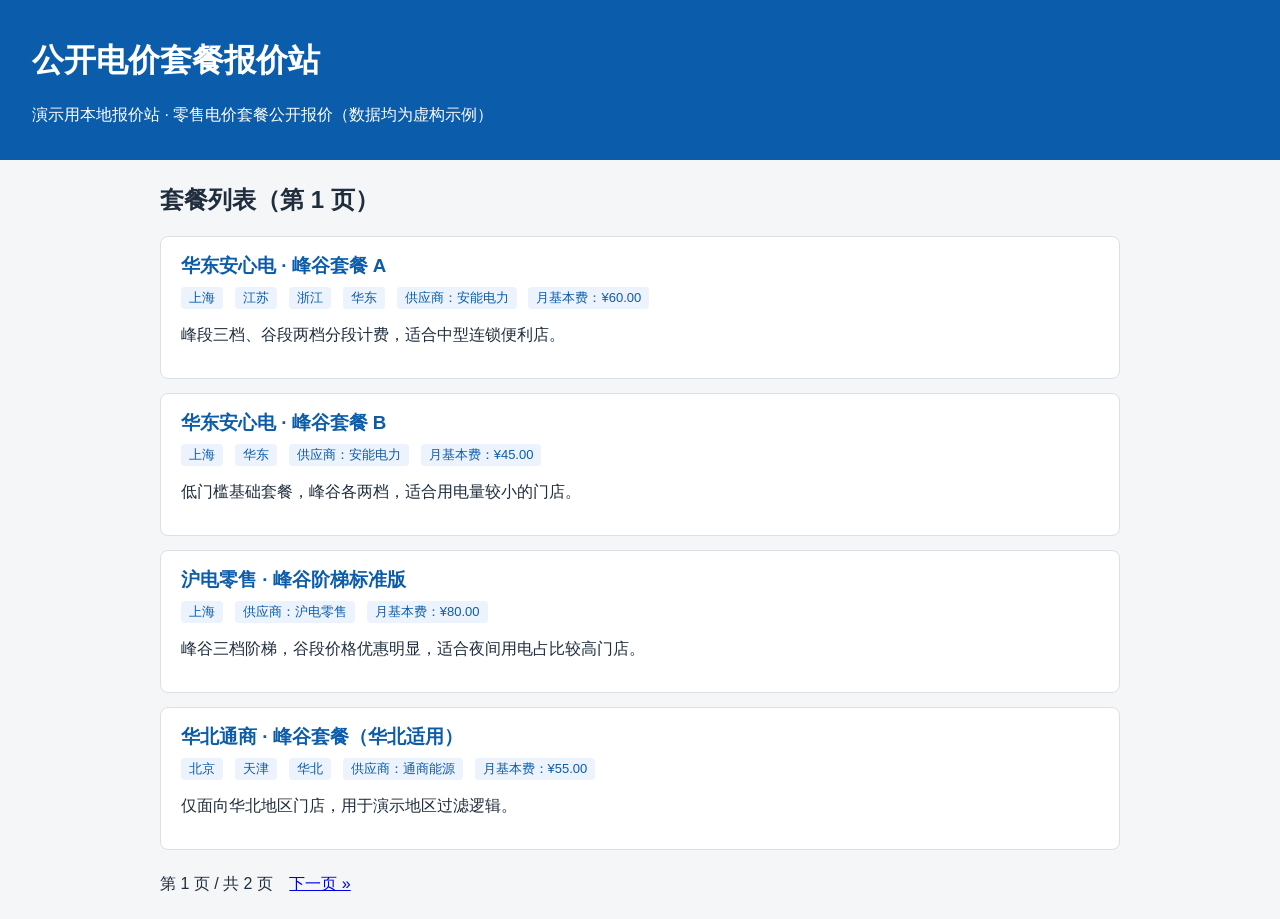
<file: quote-site/index.html>
<!DOCTYPE html>
<html lang="zh-CN">
<head>
<meta charset="utf-8">
<title>公开电价套餐报价站 - 套餐列表 第1页</title>
<link rel="stylesheet" href="style.css">
</head>
<body>
<header>
  <h1>公开电价套餐报价站</h1>
  <p>演示用本地报价站 · 零售电价套餐公开报价（数据均为虚构示例）</p>
</header>
<main data-page="plan-list" data-page-no="1">
  <h2>套餐列表（第 1 页）</h2>

  <article class="plan-card" data-plan-id="P001">
    <h3><a class="plan-link" href="plans/p001.html">华东安心电 · 峰谷套餐 A</a></h3>
    <div class="plan-meta">
      <span class="tag tag-region" data-region="上海">上海</span>
      <span class="tag tag-region" data-region="江苏">江苏</span>
      <span class="tag tag-region" data-region="浙江">浙江</span>
      <span class="tag tag-region" data-region="华东">华东</span>
      <span class="tag">供应商：安能电力</span>
      <span class="tag">月基本费：<span data-base-fee-cny="60.00">¥60.00</span></span>
    </div>
    <p class="plan-summary">峰段三档、谷段两档分段计费，适合中型连锁便利店。</p>
  </article>

  <article class="plan-card" data-plan-id="P002">
    <h3><a class="plan-link" href="plans/p002.html">华东安心电 · 峰谷套餐 B</a></h3>
    <div class="plan-meta">
      <span class="tag tag-region" data-region="上海">上海</span>
      <span class="tag tag-region" data-region="华东">华东</span>
      <span class="tag">供应商：安能电力</span>
      <span class="tag">月基本费：<span data-base-fee-cny="45.00">¥45.00</span></span>
    </div>
    <p class="plan-summary">低门槛基础套餐，峰谷各两档，适合用电量较小的门店。</p>
  </article>

  <article class="plan-card" data-plan-id="P003">
    <h3><a class="plan-link" href="plans/p003.html">沪电零售 · 峰谷阶梯标准版</a></h3>
    <div class="plan-meta">
      <span class="tag tag-region" data-region="上海">上海</span>
      <span class="tag">供应商：沪电零售</span>
      <span class="tag">月基本费：<span data-base-fee-cny="80.00">¥80.00</span></span>
    </div>
    <p class="plan-summary">峰谷三档阶梯，谷段价格优惠明显，适合夜间用电占比较高门店。</p>
  </article>

  <article class="plan-card" data-plan-id="P004">
    <h3><a class="plan-link" href="plans/p004.html">华北通商 · 峰谷套餐（华北适用）</a></h3>
    <div class="plan-meta">
      <span class="tag tag-region" data-region="北京">北京</span>
      <span class="tag tag-region" data-region="天津">天津</span>
      <span class="tag tag-region" data-region="华北">华北</span>
      <span class="tag">供应商：通商能源</span>
      <span class="tag">月基本费：<span data-base-fee-cny="55.00">¥55.00</span></span>
    </div>
    <p class="plan-summary">仅面向华北地区门店，用于演示地区过滤逻辑。</p>
  </article>

  <nav class="pagination" data-pagination>
    <span>第 1 页 / 共 2 页</span>
    <a rel="next" href="index-2.html">下一页 &raquo;</a>
  </nav>
</main>
</body>
</html>
</file>
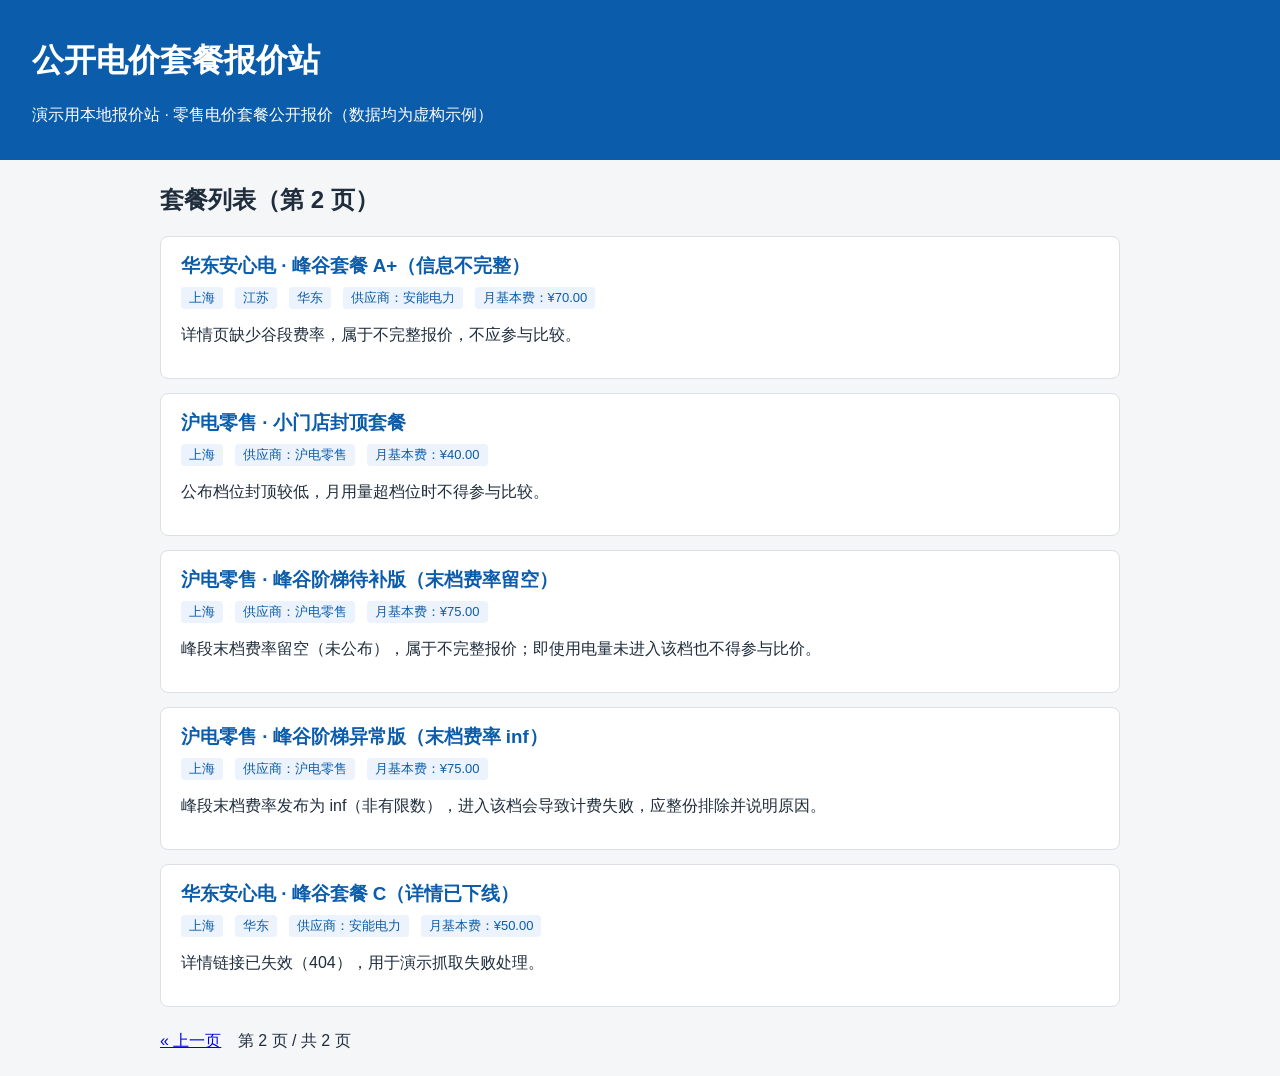
<file: quote-site/index-2.html>
<!DOCTYPE html>
<html lang="zh-CN">
<head>
<meta charset="utf-8">
<title>公开电价套餐报价站 - 套餐列表 第2页</title>
<link rel="stylesheet" href="style.css">
</head>
<body>
<header>
  <h1>公开电价套餐报价站</h1>
  <p>演示用本地报价站 · 零售电价套餐公开报价（数据均为虚构示例）</p>
</header>
<main data-page="plan-list" data-page-no="2">
  <h2>套餐列表（第 2 页）</h2>

  <article class="plan-card" data-plan-id="P005">
    <h3><a class="plan-link" href="plans/p005.html">华东安心电 · 峰谷套餐 A+（信息不完整）</a></h3>
    <div class="plan-meta">
      <span class="tag tag-region" data-region="上海">上海</span>
      <span class="tag tag-region" data-region="江苏">江苏</span>
      <span class="tag tag-region" data-region="华东">华东</span>
      <span class="tag">供应商：安能电力</span>
      <span class="tag">月基本费：<span data-base-fee-cny="70.00">¥70.00</span></span>
    </div>
    <p class="plan-summary">详情页缺少谷段费率，属于不完整报价，不应参与比较。</p>
  </article>

  <article class="plan-card" data-plan-id="P006">
    <h3><a class="plan-link" href="plans/p006.html">沪电零售 · 小门店封顶套餐</a></h3>
    <div class="plan-meta">
      <span class="tag tag-region" data-region="上海">上海</span>
      <span class="tag">供应商：沪电零售</span>
      <span class="tag">月基本费：<span data-base-fee-cny="40.00">¥40.00</span></span>
    </div>
    <p class="plan-summary">公布档位封顶较低，月用量超档位时不得参与比较。</p>
  </article>

  <article class="plan-card" data-plan-id="P008">
    <h3><a class="plan-link" href="plans/p008.html">沪电零售 · 峰谷阶梯待补版（末档费率留空）</a></h3>
    <div class="plan-meta">
      <span class="tag tag-region" data-region="上海">上海</span>
      <span class="tag">供应商：沪电零售</span>
      <span class="tag">月基本费：<span data-base-fee-cny="75.00">¥75.00</span></span>
    </div>
    <p class="plan-summary">峰段末档费率留空（未公布），属于不完整报价；即使用电量未进入该档也不得参与比价。</p>
  </article>

  <article class="plan-card" data-plan-id="P009">
    <h3><a class="plan-link" href="plans/p009.html">沪电零售 · 峰谷阶梯异常版（末档费率 inf）</a></h3>
    <div class="plan-meta">
      <span class="tag tag-region" data-region="上海">上海</span>
      <span class="tag">供应商：沪电零售</span>
      <span class="tag">月基本费：<span data-base-fee-cny="75.00">¥75.00</span></span>
    </div>
    <p class="plan-summary">峰段末档费率发布为 inf（非有限数），进入该档会导致计费失败，应整份排除并说明原因。</p>
  </article>

  <article class="plan-card" data-plan-id="P007">
    <h3><a class="plan-link" href="plans/p007.html">华东安心电 · 峰谷套餐 C（详情已下线）</a></h3>
    <div class="plan-meta">
      <span class="tag tag-region" data-region="上海">上海</span>
      <span class="tag tag-region" data-region="华东">华东</span>
      <span class="tag">供应商：安能电力</span>
      <span class="tag">月基本费：<span data-base-fee-cny="50.00">¥50.00</span></span>
    </div>
    <p class="plan-summary">详情链接已失效（404），用于演示抓取失败处理。</p>
  </article>

  <nav class="pagination" data-pagination>
    <a rel="prev" href="index.html">&laquo; 上一页</a>
    <span>第 2 页 / 共 2 页</span>
  </nav>
</main>
</body>
</html>
</file>
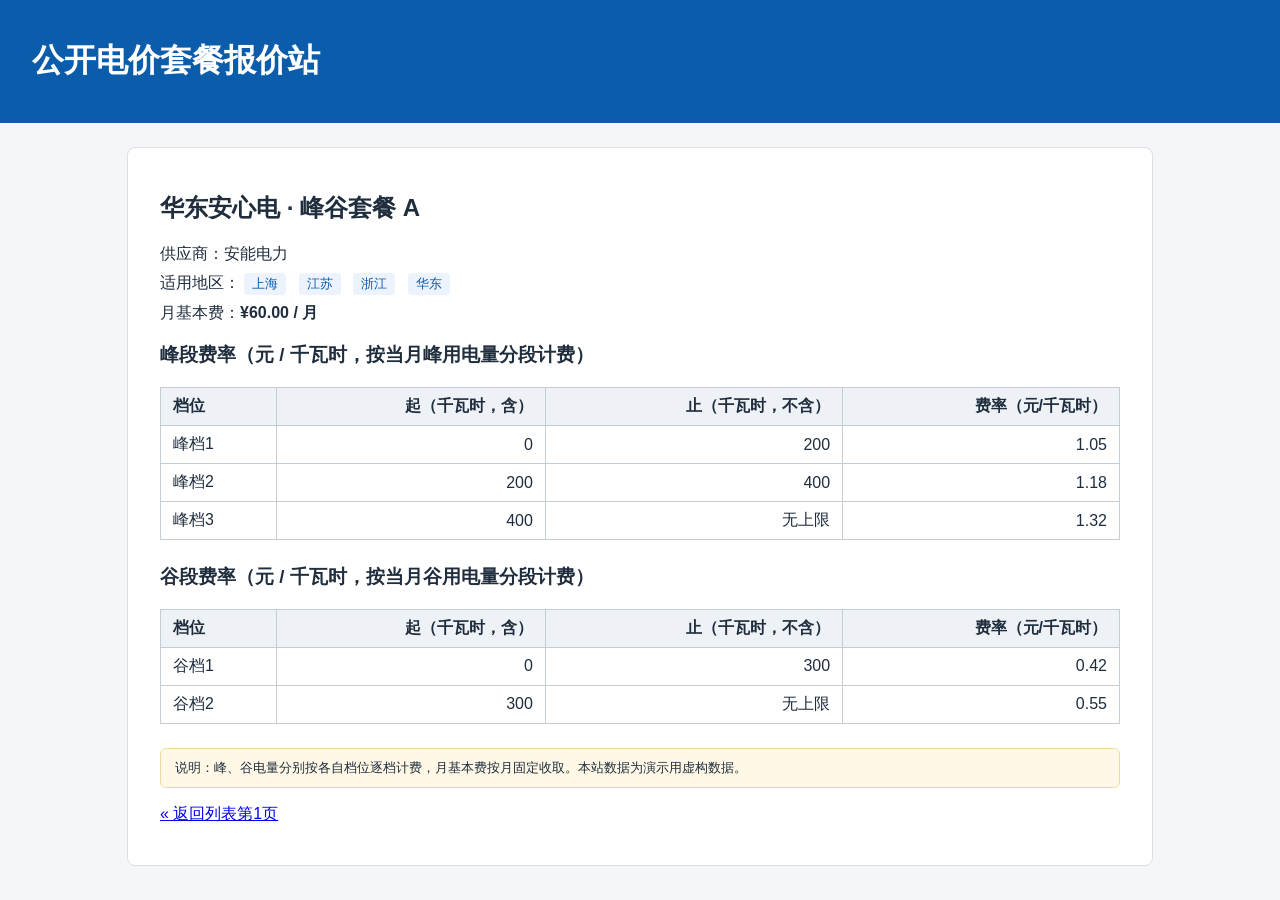
<file: quote-site/plans/p001.html>
<!DOCTYPE html>
<html lang="zh-CN">
<head>
<meta charset="utf-8">
<title>P001 华东安心电 · 峰谷套餐 A - 套餐详情</title>
<link rel="stylesheet" href="../style.css">
</head>
<body>
<header>
  <h1>公开电价套餐报价站</h1>
</header>
<main class="plan-detail" data-page="plan-detail" data-plan-id="P001">
  <h2 data-plan-name>华东安心电 · 峰谷套餐 A</h2>
  <div class="meta-row">供应商：<span data-supplier>安能电力</span></div>
  <div class="meta-row">
    适用地区：
    <span class="tag tag-region" data-region="上海">上海</span>
    <span class="tag tag-region" data-region="江苏">江苏</span>
    <span class="tag tag-region" data-region="浙江">浙江</span>
    <span class="tag tag-region" data-region="华东">华东</span>
  </div>
  <div class="meta-row">月基本费：<strong data-base-fee-cny="60.00">¥60.00 / 月</strong></div>

  <h3>峰段费率（元 / 千瓦时，按当月峰用电量分段计费）</h3>
  <table class="rate-table" data-rate-kind="peak">
    <thead><tr><th>档位</th><th>起（千瓦时，含）</th><th>止（千瓦时，不含）</th><th>费率（元/千瓦时）</th></tr></thead>
    <tbody>
      <tr data-rate-tier data-tier-from-kwh="0" data-tier-to-kwh="200" data-rate-cny-per-kwh="1.05"><td>峰档1</td><td>0</td><td>200</td><td>1.05</td></tr>
      <tr data-rate-tier data-tier-from-kwh="200" data-tier-to-kwh="400" data-rate-cny-per-kwh="1.18"><td>峰档2</td><td>200</td><td>400</td><td>1.18</td></tr>
      <tr data-rate-tier data-tier-from-kwh="400" data-tier-to-kwh="" data-rate-cny-per-kwh="1.32"><td>峰档3</td><td>400</td><td>无上限</td><td>1.32</td></tr>
    </tbody>
  </table>

  <h3>谷段费率（元 / 千瓦时，按当月谷用电量分段计费）</h3>
  <table class="rate-table" data-rate-kind="valley">
    <thead><tr><th>档位</th><th>起（千瓦时，含）</th><th>止（千瓦时，不含）</th><th>费率（元/千瓦时）</th></tr></thead>
    <tbody>
      <tr data-rate-tier data-tier-from-kwh="0" data-tier-to-kwh="300" data-rate-cny-per-kwh="0.42"><td>谷档1</td><td>0</td><td>300</td><td>0.42</td></tr>
      <tr data-rate-tier data-tier-from-kwh="300" data-tier-to-kwh="" data-rate-cny-per-kwh="0.55"><td>谷档2</td><td>300</td><td>无上限</td><td>0.55</td></tr>
    </tbody>
  </table>

  <p class="note">说明：峰、谷电量分别按各自档位逐档计费，月基本费按月固定收取。本站数据为演示用虚构数据。</p>
  <p><a href="../index.html">&laquo; 返回列表第1页</a></p>
</main>
</body>
</html>
</file>
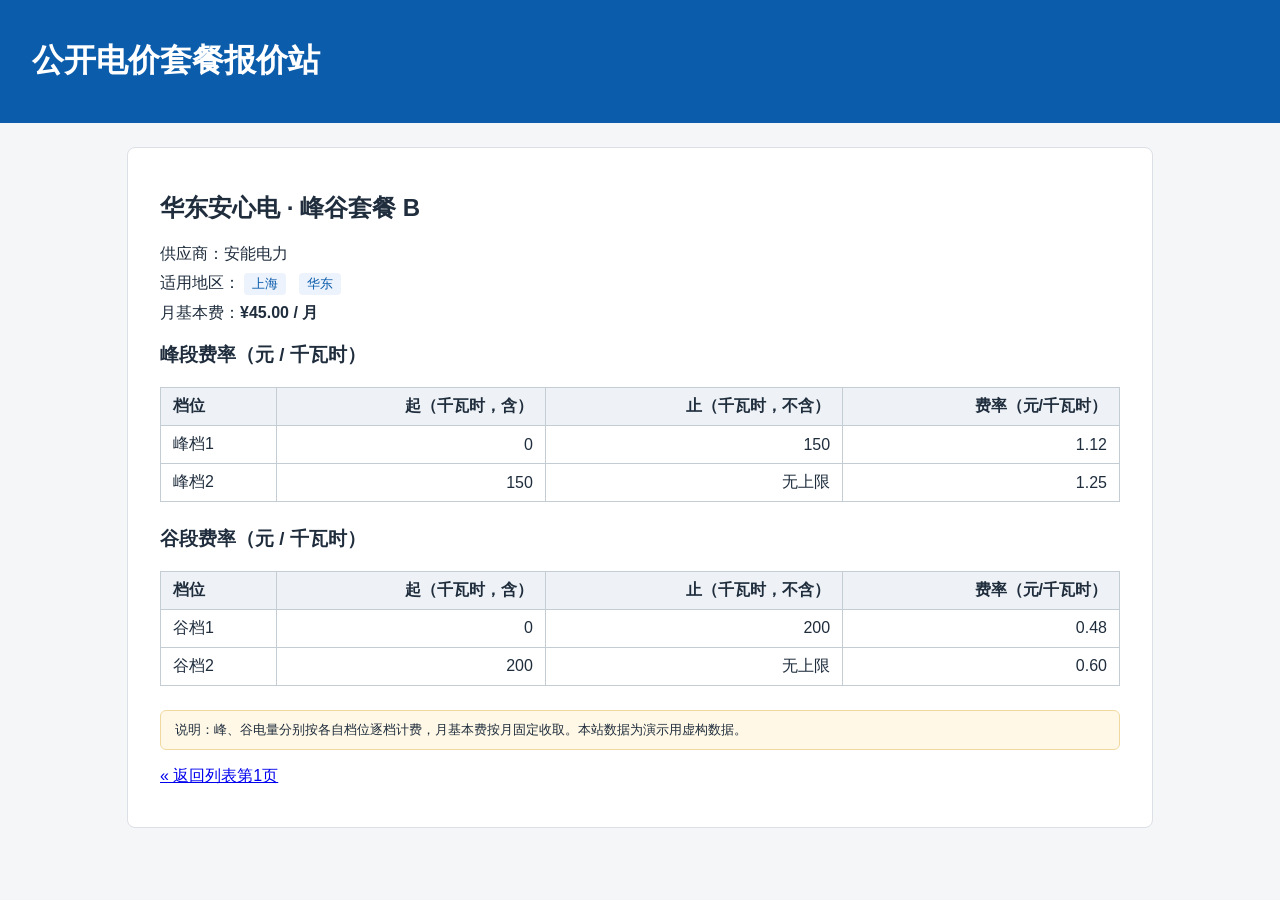
<file: quote-site/plans/p002.html>
<!DOCTYPE html>
<html lang="zh-CN">
<head>
<meta charset="utf-8">
<title>P002 华东安心电 · 峰谷套餐 B - 套餐详情</title>
<link rel="stylesheet" href="../style.css">
</head>
<body>
<header>
  <h1>公开电价套餐报价站</h1>
</header>
<main class="plan-detail" data-page="plan-detail" data-plan-id="P002">
  <h2 data-plan-name>华东安心电 · 峰谷套餐 B</h2>
  <div class="meta-row">供应商：<span data-supplier>安能电力</span></div>
  <div class="meta-row">
    适用地区：
    <span class="tag tag-region" data-region="上海">上海</span>
    <span class="tag tag-region" data-region="华东">华东</span>
  </div>
  <div class="meta-row">月基本费：<strong data-base-fee-cny="45.00">¥45.00 / 月</strong></div>

  <h3>峰段费率（元 / 千瓦时）</h3>
  <table class="rate-table" data-rate-kind="peak">
    <thead><tr><th>档位</th><th>起（千瓦时，含）</th><th>止（千瓦时，不含）</th><th>费率（元/千瓦时）</th></tr></thead>
    <tbody>
      <tr data-rate-tier data-tier-from-kwh="0" data-tier-to-kwh="150" data-rate-cny-per-kwh="1.12"><td>峰档1</td><td>0</td><td>150</td><td>1.12</td></tr>
      <tr data-rate-tier data-tier-from-kwh="150" data-tier-to-kwh="" data-rate-cny-per-kwh="1.25"><td>峰档2</td><td>150</td><td>无上限</td><td>1.25</td></tr>
    </tbody>
  </table>

  <h3>谷段费率（元 / 千瓦时）</h3>
  <table class="rate-table" data-rate-kind="valley">
    <thead><tr><th>档位</th><th>起（千瓦时，含）</th><th>止（千瓦时，不含）</th><th>费率（元/千瓦时）</th></tr></thead>
    <tbody>
      <tr data-rate-tier data-tier-from-kwh="0" data-tier-to-kwh="200" data-rate-cny-per-kwh="0.48"><td>谷档1</td><td>0</td><td>200</td><td>0.48</td></tr>
      <tr data-rate-tier data-tier-from-kwh="200" data-tier-to-kwh="" data-rate-cny-per-kwh="0.60"><td>谷档2</td><td>200</td><td>无上限</td><td>0.60</td></tr>
    </tbody>
  </table>

  <p class="note">说明：峰、谷电量分别按各自档位逐档计费，月基本费按月固定收取。本站数据为演示用虚构数据。</p>
  <p><a href="../index.html">&laquo; 返回列表第1页</a></p>
</main>
</body>
</html>
</file>
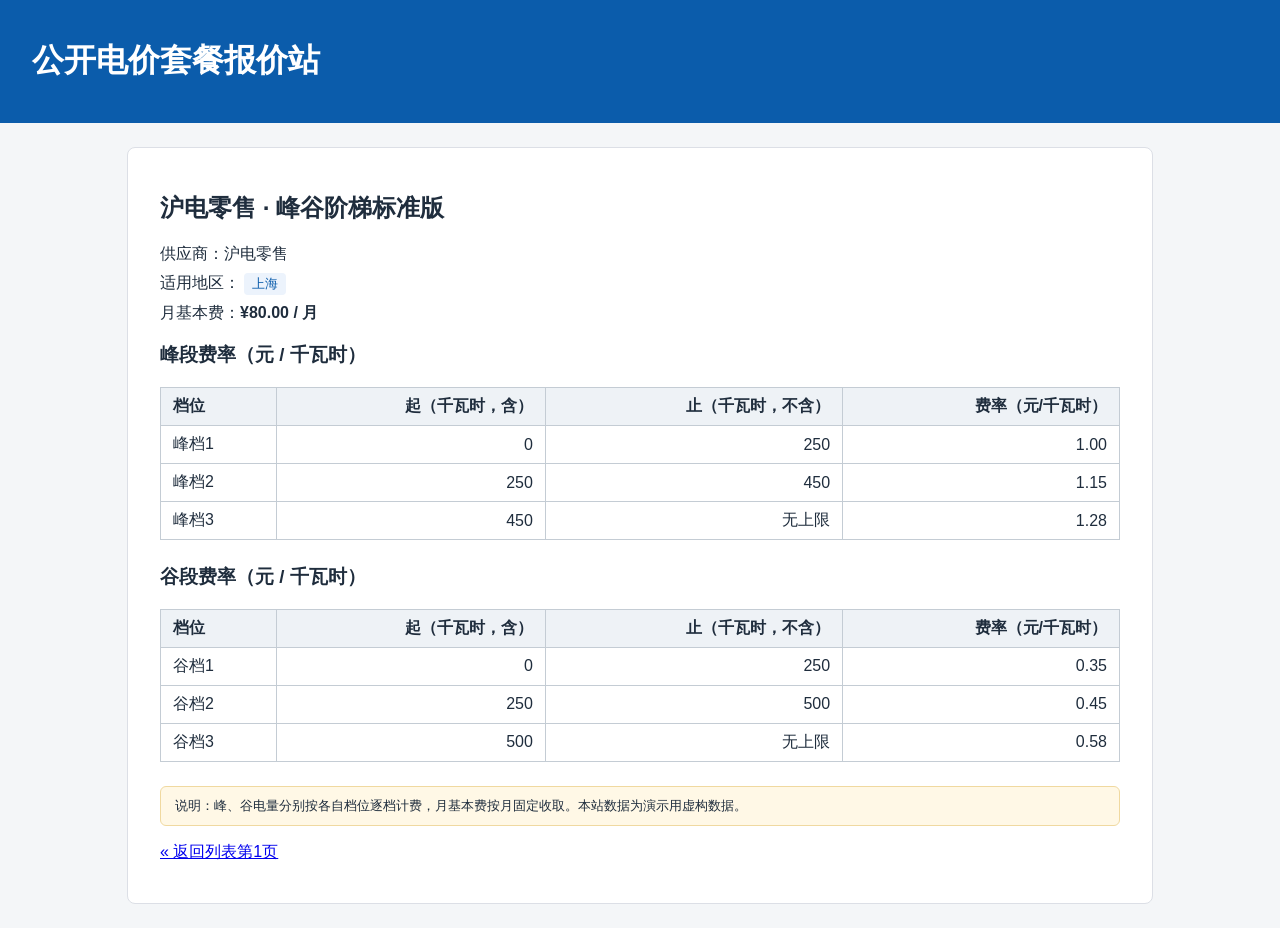
<file: quote-site/plans/p003.html>
<!DOCTYPE html>
<html lang="zh-CN">
<head>
<meta charset="utf-8">
<title>P003 沪电零售 · 峰谷阶梯标准版 - 套餐详情</title>
<link rel="stylesheet" href="../style.css">
</head>
<body>
<header>
  <h1>公开电价套餐报价站</h1>
</header>
<main class="plan-detail" data-page="plan-detail" data-plan-id="P003">
  <h2 data-plan-name>沪电零售 · 峰谷阶梯标准版</h2>
  <div class="meta-row">供应商：<span data-supplier>沪电零售</span></div>
  <div class="meta-row">
    适用地区：
    <span class="tag tag-region" data-region="上海">上海</span>
  </div>
  <div class="meta-row">月基本费：<strong data-base-fee-cny="80.00">¥80.00 / 月</strong></div>

  <h3>峰段费率（元 / 千瓦时）</h3>
  <table class="rate-table" data-rate-kind="peak">
    <thead><tr><th>档位</th><th>起（千瓦时，含）</th><th>止（千瓦时，不含）</th><th>费率（元/千瓦时）</th></tr></thead>
    <tbody>
      <tr data-rate-tier data-tier-from-kwh="0" data-tier-to-kwh="250" data-rate-cny-per-kwh="1.00"><td>峰档1</td><td>0</td><td>250</td><td>1.00</td></tr>
      <tr data-rate-tier data-tier-from-kwh="250" data-tier-to-kwh="450" data-rate-cny-per-kwh="1.15"><td>峰档2</td><td>250</td><td>450</td><td>1.15</td></tr>
      <tr data-rate-tier data-tier-from-kwh="450" data-tier-to-kwh="" data-rate-cny-per-kwh="1.28"><td>峰档3</td><td>450</td><td>无上限</td><td>1.28</td></tr>
    </tbody>
  </table>

  <h3>谷段费率（元 / 千瓦时）</h3>
  <table class="rate-table" data-rate-kind="valley">
    <thead><tr><th>档位</th><th>起（千瓦时，含）</th><th>止（千瓦时，不含）</th><th>费率（元/千瓦时）</th></tr></thead>
    <tbody>
      <tr data-rate-tier data-tier-from-kwh="0" data-tier-to-kwh="250" data-rate-cny-per-kwh="0.35"><td>谷档1</td><td>0</td><td>250</td><td>0.35</td></tr>
      <tr data-rate-tier data-tier-from-kwh="250" data-tier-to-kwh="500" data-rate-cny-per-kwh="0.45"><td>谷档2</td><td>250</td><td>500</td><td>0.45</td></tr>
      <tr data-rate-tier data-tier-from-kwh="500" data-tier-to-kwh="" data-rate-cny-per-kwh="0.58"><td>谷档3</td><td>500</td><td>无上限</td><td>0.58</td></tr>
    </tbody>
  </table>

  <p class="note">说明：峰、谷电量分别按各自档位逐档计费，月基本费按月固定收取。本站数据为演示用虚构数据。</p>
  <p><a href="../index.html">&laquo; 返回列表第1页</a></p>
</main>
</body>
</html>
</file>
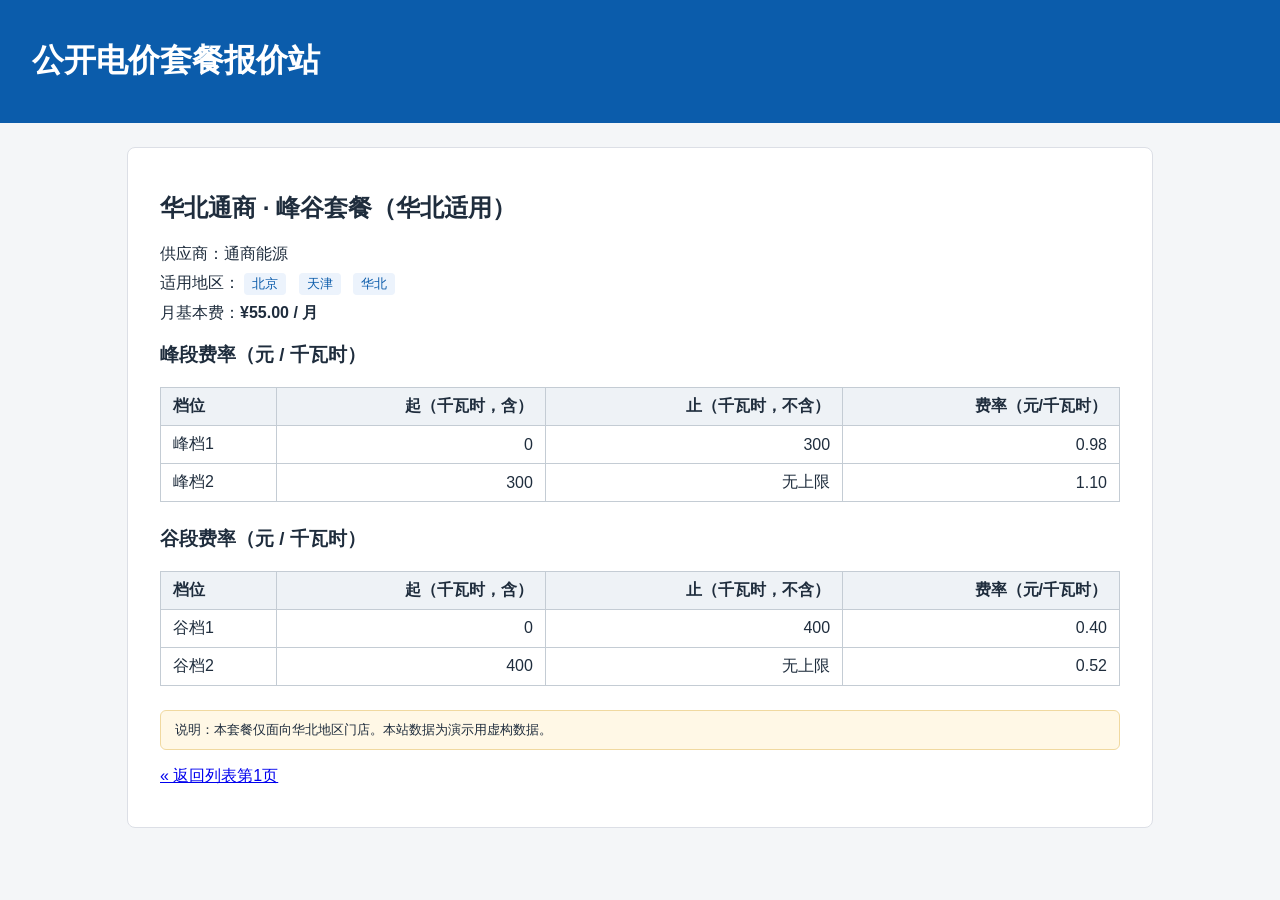
<file: quote-site/plans/p004.html>
<!DOCTYPE html>
<html lang="zh-CN">
<head>
<meta charset="utf-8">
<title>P004 华北通商 · 峰谷套餐（华北适用） - 套餐详情</title>
<link rel="stylesheet" href="../style.css">
</head>
<body>
<header>
  <h1>公开电价套餐报价站</h1>
</header>
<main class="plan-detail" data-page="plan-detail" data-plan-id="P004">
  <h2 data-plan-name>华北通商 · 峰谷套餐（华北适用）</h2>
  <div class="meta-row">供应商：<span data-supplier>通商能源</span></div>
  <div class="meta-row">
    适用地区：
    <span class="tag tag-region" data-region="北京">北京</span>
    <span class="tag tag-region" data-region="天津">天津</span>
    <span class="tag tag-region" data-region="华北">华北</span>
  </div>
  <div class="meta-row">月基本费：<strong data-base-fee-cny="55.00">¥55.00 / 月</strong></div>

  <h3>峰段费率（元 / 千瓦时）</h3>
  <table class="rate-table" data-rate-kind="peak">
    <thead><tr><th>档位</th><th>起（千瓦时，含）</th><th>止（千瓦时，不含）</th><th>费率（元/千瓦时）</th></tr></thead>
    <tbody>
      <tr data-rate-tier data-tier-from-kwh="0" data-tier-to-kwh="300" data-rate-cny-per-kwh="0.98"><td>峰档1</td><td>0</td><td>300</td><td>0.98</td></tr>
      <tr data-rate-tier data-tier-from-kwh="300" data-tier-to-kwh="" data-rate-cny-per-kwh="1.10"><td>峰档2</td><td>300</td><td>无上限</td><td>1.10</td></tr>
    </tbody>
  </table>

  <h3>谷段费率（元 / 千瓦时）</h3>
  <table class="rate-table" data-rate-kind="valley">
    <thead><tr><th>档位</th><th>起（千瓦时，含）</th><th>止（千瓦时，不含）</th><th>费率（元/千瓦时）</th></tr></thead>
    <tbody>
      <tr data-rate-tier data-tier-from-kwh="0" data-tier-to-kwh="400" data-rate-cny-per-kwh="0.40"><td>谷档1</td><td>0</td><td>400</td><td>0.40</td></tr>
      <tr data-rate-tier data-tier-from-kwh="400" data-tier-to-kwh="" data-rate-cny-per-kwh="0.52"><td>谷档2</td><td>400</td><td>无上限</td><td>0.52</td></tr>
    </tbody>
  </table>

  <p class="note">说明：本套餐仅面向华北地区门店。本站数据为演示用虚构数据。</p>
  <p><a href="../index.html">&laquo; 返回列表第1页</a></p>
</main>
</body>
</html>
</file>
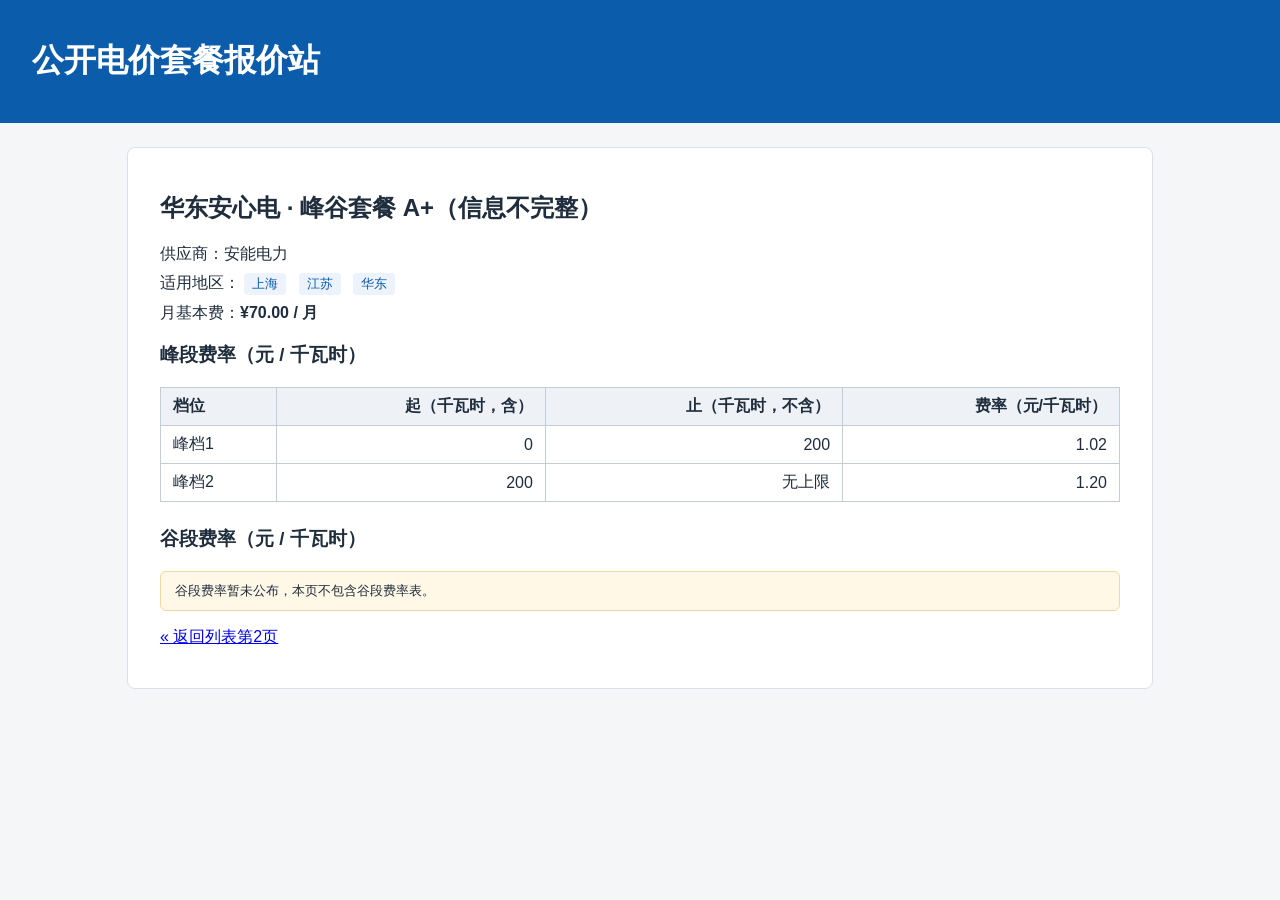
<file: quote-site/plans/p005.html>
<!DOCTYPE html>
<html lang="zh-CN">
<head>
<meta charset="utf-8">
<title>P005 华东安心电 · 峰谷套餐 A+（信息不完整） - 套餐详情</title>
<link rel="stylesheet" href="../style.css">
</head>
<body>
<header>
  <h1>公开电价套餐报价站</h1>
</header>
<main class="plan-detail" data-page="plan-detail" data-plan-id="P005">
  <h2 data-plan-name>华东安心电 · 峰谷套餐 A+（信息不完整）</h2>
  <div class="meta-row">供应商：<span data-supplier>安能电力</span></div>
  <div class="meta-row">
    适用地区：
    <span class="tag tag-region" data-region="上海">上海</span>
    <span class="tag tag-region" data-region="江苏">江苏</span>
    <span class="tag tag-region" data-region="华东">华东</span>
  </div>
  <div class="meta-row">月基本费：<strong data-base-fee-cny="70.00">¥70.00 / 月</strong></div>

  <h3>峰段费率（元 / 千瓦时）</h3>
  <table class="rate-table" data-rate-kind="peak">
    <thead><tr><th>档位</th><th>起（千瓦时，含）</th><th>止（千瓦时，不含）</th><th>费率（元/千瓦时）</th></tr></thead>
    <tbody>
      <tr data-rate-tier data-tier-from-kwh="0" data-tier-to-kwh="200" data-rate-cny-per-kwh="1.02"><td>峰档1</td><td>0</td><td>200</td><td>1.02</td></tr>
      <tr data-rate-tier data-tier-from-kwh="200" data-tier-to-kwh="" data-rate-cny-per-kwh="1.20"><td>峰档2</td><td>200</td><td>无上限</td><td>1.20</td></tr>
    </tbody>
  </table>

  <h3>谷段费率（元 / 千瓦时）</h3>
  <p class="note" data-missing-rates>谷段费率暂未公布，本页不包含谷段费率表。</p>

  <p><a href="../index-2.html">&laquo; 返回列表第2页</a></p>
</main>
</body>
</html>
</file>
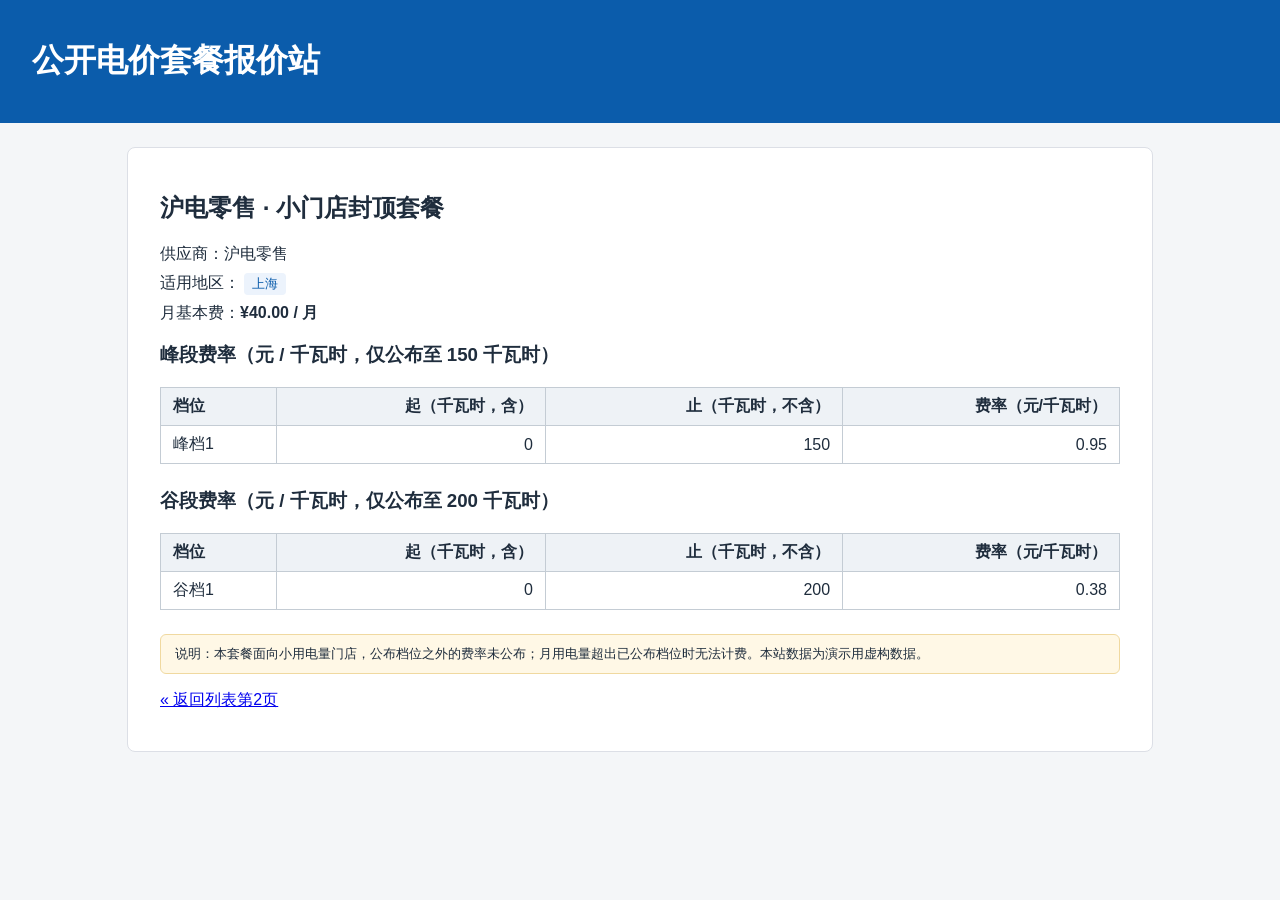
<file: quote-site/plans/p006.html>
<!DOCTYPE html>
<html lang="zh-CN">
<head>
<meta charset="utf-8">
<title>P006 沪电零售 · 小门店封顶套餐 - 套餐详情</title>
<link rel="stylesheet" href="../style.css">
</head>
<body>
<header>
  <h1>公开电价套餐报价站</h1>
</header>
<main class="plan-detail" data-page="plan-detail" data-plan-id="P006">
  <h2 data-plan-name>沪电零售 · 小门店封顶套餐</h2>
  <div class="meta-row">供应商：<span data-supplier>沪电零售</span></div>
  <div class="meta-row">
    适用地区：
    <span class="tag tag-region" data-region="上海">上海</span>
  </div>
  <div class="meta-row">月基本费：<strong data-base-fee-cny="40.00">¥40.00 / 月</strong></div>

  <h3>峰段费率（元 / 千瓦时，仅公布至 150 千瓦时）</h3>
  <table class="rate-table" data-rate-kind="peak">
    <thead><tr><th>档位</th><th>起（千瓦时，含）</th><th>止（千瓦时，不含）</th><th>费率（元/千瓦时）</th></tr></thead>
    <tbody>
      <tr data-rate-tier data-tier-from-kwh="0" data-tier-to-kwh="150" data-rate-cny-per-kwh="0.95"><td>峰档1</td><td>0</td><td>150</td><td>0.95</td></tr>
    </tbody>
  </table>

  <h3>谷段费率（元 / 千瓦时，仅公布至 200 千瓦时）</h3>
  <table class="rate-table" data-rate-kind="valley">
    <thead><tr><th>档位</th><th>起（千瓦时，含）</th><th>止（千瓦时，不含）</th><th>费率（元/千瓦时）</th></tr></thead>
    <tbody>
      <tr data-rate-tier data-tier-from-kwh="0" data-tier-to-kwh="200" data-rate-cny-per-kwh="0.38"><td>谷档1</td><td>0</td><td>200</td><td>0.38</td></tr>
    </tbody>
  </table>

  <p class="note">说明：本套餐面向小用电量门店，公布档位之外的费率未公布；月用电量超出已公布档位时无法计费。本站数据为演示用虚构数据。</p>
  <p><a href="../index-2.html">&laquo; 返回列表第2页</a></p>
</main>
</body>
</html>
</file>
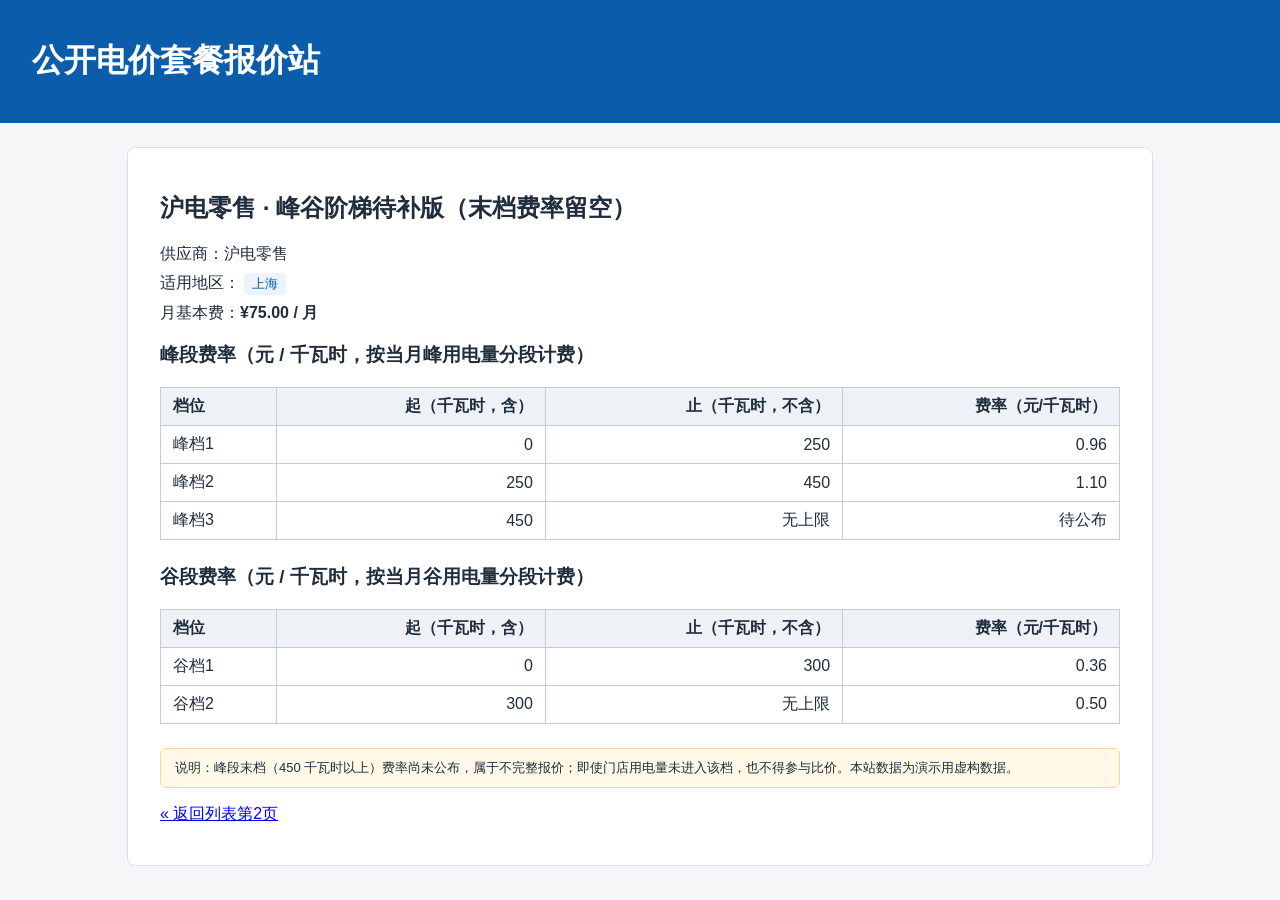
<file: quote-site/plans/p008.html>
<!DOCTYPE html>
<html lang="zh-CN">
<head>
<meta charset="utf-8">
<title>P008 沪电零售 · 峰谷阶梯待补版 - 套餐详情</title>
<link rel="stylesheet" href="../style.css">
</head>
<body>
<header>
  <h1>公开电价套餐报价站</h1>
</header>
<main class="plan-detail" data-page="plan-detail" data-plan-id="P008">
  <h2 data-plan-name>沪电零售 · 峰谷阶梯待补版（末档费率留空）</h2>
  <div class="meta-row">供应商：<span data-supplier>沪电零售</span></div>
  <div class="meta-row">
    适用地区：
    <span class="tag tag-region" data-region="上海">上海</span>
  </div>
  <div class="meta-row">月基本费：<strong data-base-fee-cny="75.00">¥75.00 / 月</strong></div>

  <h3>峰段费率（元 / 千瓦时，按当月峰用电量分段计费）</h3>
  <table class="rate-table" data-rate-kind="peak">
    <thead><tr><th>档位</th><th>起（千瓦时，含）</th><th>止（千瓦时，不含）</th><th>费率（元/千瓦时）</th></tr></thead>
    <tbody>
      <tr data-rate-tier data-tier-from-kwh="0" data-tier-to-kwh="250" data-rate-cny-per-kwh="0.96"><td>峰档1</td><td>0</td><td>250</td><td>0.96</td></tr>
      <tr data-rate-tier data-tier-from-kwh="250" data-tier-to-kwh="450" data-rate-cny-per-kwh="1.10"><td>峰档2</td><td>250</td><td>450</td><td>1.10</td></tr>
      <tr data-rate-tier data-tier-from-kwh="450" data-tier-to-kwh="" data-rate-cny-per-kwh=""><td>峰档3</td><td>450</td><td>无上限</td><td>待公布</td></tr>
    </tbody>
  </table>

  <h3>谷段费率（元 / 千瓦时，按当月谷用电量分段计费）</h3>
  <table class="rate-table" data-rate-kind="valley">
    <thead><tr><th>档位</th><th>起（千瓦时，含）</th><th>止（千瓦时，不含）</th><th>费率（元/千瓦时）</th></tr></thead>
    <tbody>
      <tr data-rate-tier data-tier-from-kwh="0" data-tier-to-kwh="300" data-rate-cny-per-kwh="0.36"><td>谷档1</td><td>0</td><td>300</td><td>0.36</td></tr>
      <tr data-rate-tier data-tier-from-kwh="300" data-tier-to-kwh="" data-rate-cny-per-kwh="0.50"><td>谷档2</td><td>300</td><td>无上限</td><td>0.50</td></tr>
    </tbody>
  </table>

  <p class="note">说明：峰段末档（450 千瓦时以上）费率尚未公布，属于不完整报价；即使门店用电量未进入该档，也不得参与比价。本站数据为演示用虚构数据。</p>
  <p><a href="../index-2.html">&laquo; 返回列表第2页</a></p>
</main>
</body>
</html>
</file>
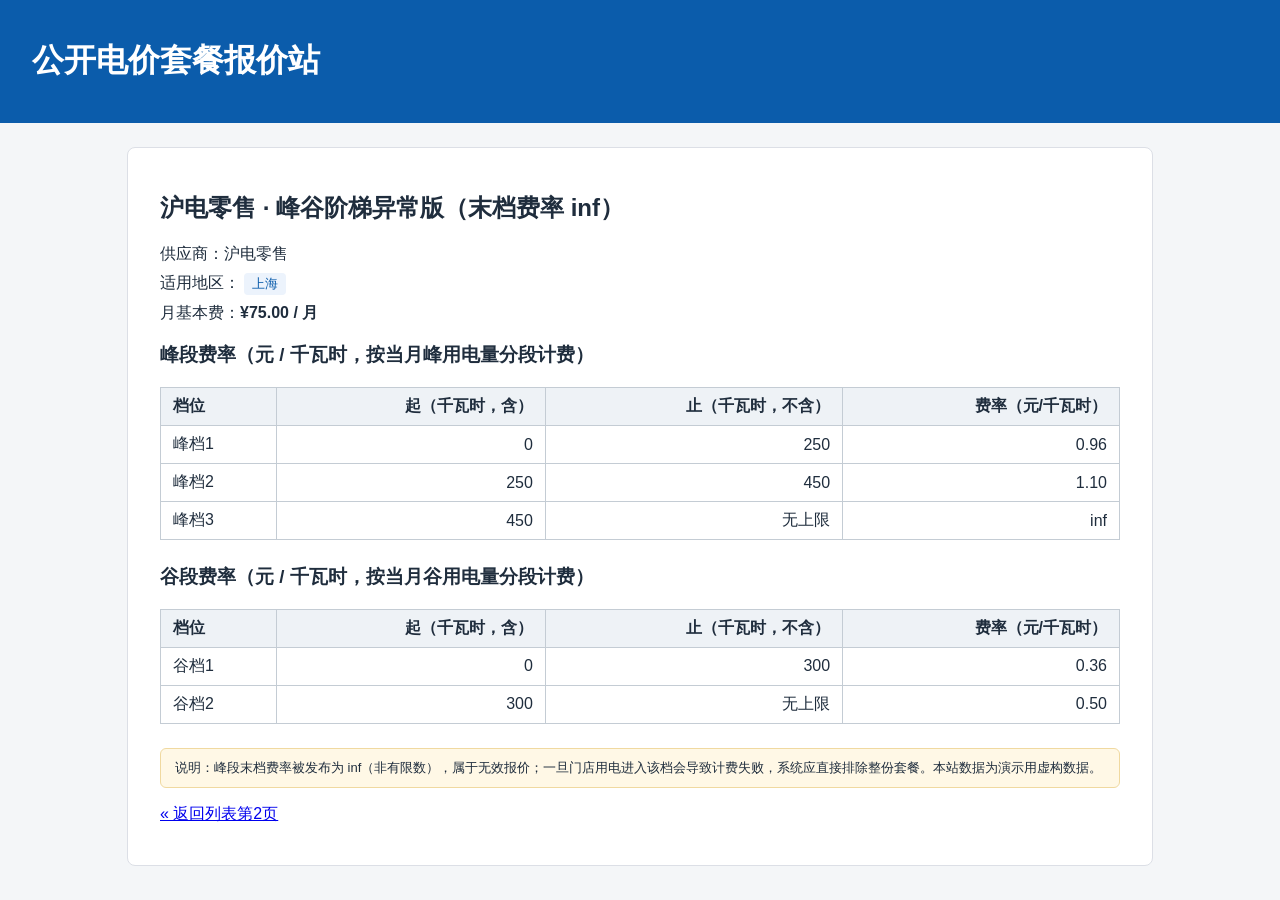
<file: quote-site/plans/p009.html>
<!DOCTYPE html>
<html lang="zh-CN">
<head>
<meta charset="utf-8">
<title>P009 沪电零售 · 峰谷阶梯异常版 - 套餐详情</title>
<link rel="stylesheet" href="../style.css">
</head>
<body>
<header>
  <h1>公开电价套餐报价站</h1>
</header>
<main class="plan-detail" data-page="plan-detail" data-plan-id="P009">
  <h2 data-plan-name>沪电零售 · 峰谷阶梯异常版（末档费率 inf）</h2>
  <div class="meta-row">供应商：<span data-supplier>沪电零售</span></div>
  <div class="meta-row">
    适用地区：
    <span class="tag tag-region" data-region="上海">上海</span>
  </div>
  <div class="meta-row">月基本费：<strong data-base-fee-cny="75.00">¥75.00 / 月</strong></div>

  <h3>峰段费率（元 / 千瓦时，按当月峰用电量分段计费）</h3>
  <table class="rate-table" data-rate-kind="peak">
    <thead><tr><th>档位</th><th>起（千瓦时，含）</th><th>止（千瓦时，不含）</th><th>费率（元/千瓦时）</th></tr></thead>
    <tbody>
      <tr data-rate-tier data-tier-from-kwh="0" data-tier-to-kwh="250" data-rate-cny-per-kwh="0.96"><td>峰档1</td><td>0</td><td>250</td><td>0.96</td></tr>
      <tr data-rate-tier data-tier-from-kwh="250" data-tier-to-kwh="450" data-rate-cny-per-kwh="1.10"><td>峰档2</td><td>250</td><td>450</td><td>1.10</td></tr>
      <tr data-rate-tier data-tier-from-kwh="450" data-tier-to-kwh="" data-rate-cny-per-kwh="inf"><td>峰档3</td><td>450</td><td>无上限</td><td>inf</td></tr>
    </tbody>
  </table>

  <h3>谷段费率（元 / 千瓦时，按当月谷用电量分段计费）</h3>
  <table class="rate-table" data-rate-kind="valley">
    <thead><tr><th>档位</th><th>起（千瓦时，含）</th><th>止（千瓦时，不含）</th><th>费率（元/千瓦时）</th></tr></thead>
    <tbody>
      <tr data-rate-tier data-tier-from-kwh="0" data-tier-to-kwh="300" data-rate-cny-per-kwh="0.36"><td>谷档1</td><td>0</td><td>300</td><td>0.36</td></tr>
      <tr data-rate-tier data-tier-from-kwh="300" data-tier-to-kwh="" data-rate-cny-per-kwh="0.50"><td>谷档2</td><td>300</td><td>无上限</td><td>0.50</td></tr>
    </tbody>
  </table>

  <p class="note">说明：峰段末档费率被发布为 inf（非有限数），属于无效报价；一旦门店用电进入该档会导致计费失败，系统应直接排除整份套餐。本站数据为演示用虚构数据。</p>
  <p><a href="../index-2.html">&laquo; 返回列表第2页</a></p>
</main>
</body>
</html>
</file>
<file: quote-site/style.css>
body { font-family: "PingFang SC", "Microsoft YaHei", Arial, sans-serif; margin: 0; background: #f4f6f8; color: #1f2d3d; }
header { background: #0b5cab; color: #fff; padding: 18px 32px; }
main { max-width: 960px; margin: 24px auto; padding: 0 16px; }
.plan-card { background: #fff; border: 1px solid #dcdfe6; border-radius: 8px; padding: 16px 20px; margin-bottom: 14px; }
.plan-card h3 { margin: 0 0 8px; }
.plan-meta { color: #5b6b7b; font-size: 14px; margin-bottom: 10px; }
.tag { display: inline-block; background: #ecf3fc; color: #0b5cab; border-radius: 4px; padding: 2px 8px; margin-right: 8px; font-size: 13px; }
.plan-link { display: inline-block; color: #0b5cab; text-decoration: none; font-weight: 600; }
.pagination { margin: 24px 0; }
.pagination a, .pagination span { margin-right: 12px; }
table.rate-table { border-collapse: collapse; width: 100%; margin: 12px 0 24px; background: #fff; }
table.rate-table th, table.rate-table td { border: 1px solid #c4ccd4; padding: 8px 12px; text-align: right; }
table.rate-table th { background: #eef2f6; }
table.rate-table td:first-child, table.rate-table th:first-child { text-align: left; }
.plan-detail { background: #fff; border: 1px solid #dcdfe6; border-radius: 8px; padding: 24px 32px; }
.meta-row { margin: 8px 0; }
.note { background: #fff8e6; border: 1px solid #f0d9a0; padding: 10px 14px; border-radius: 6px; font-size: 13px; }
.error-box { background: #fff; border: 1px solid #dcdfe6; border-radius: 8px; padding: 40px; text-align: center; }
</file>
